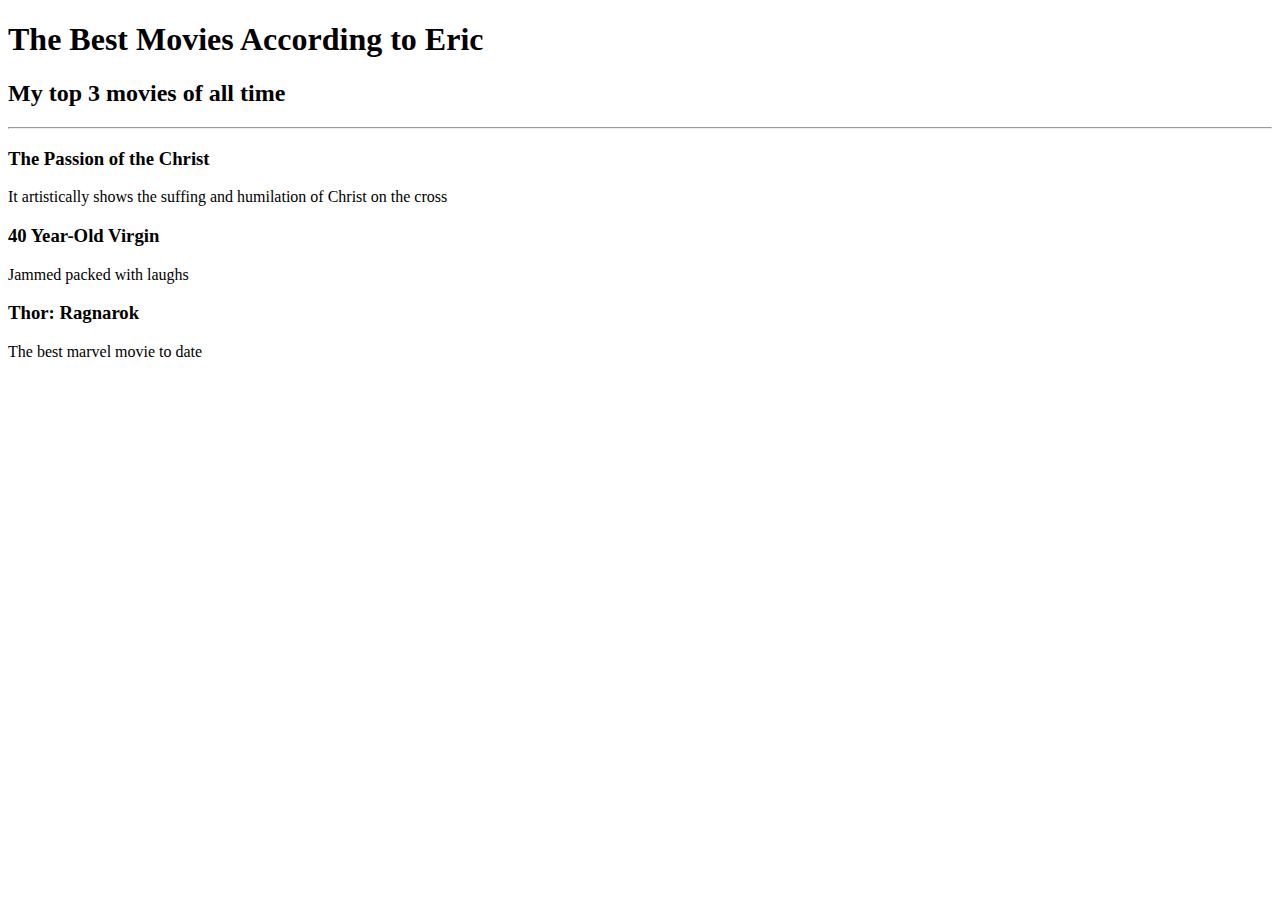
<file: portfolio/Movie Ranking/index.html>
<!DOCTYPE html>
<html lang="en">

<head>
    <meta charset="UTF-8">
    <meta http-equiv="X-UA-Compatible" content="IE=edge">
    <meta name="viewport" content="width=device-width, initial-scale=1.0">
    <title>2.4 Movie Ranking</title>
</head>

<body>
    <h1>The Best Movies According to Eric</h1>
    <h2>My top 3 movies of all time</h2>
    <hr />

    <h3>The Passion of the Christ</h3>
    <p>It artistically shows the suffing and humilation of Christ on the cross</p>

    <h3>40 Year-Old Virgin</h3>
    <p>Jammed packed with laughs</p>

    <h3>Thor: Ragnarok</h3>
    <p>The best marvel movie to date</p>
</body>

</html>
</file>
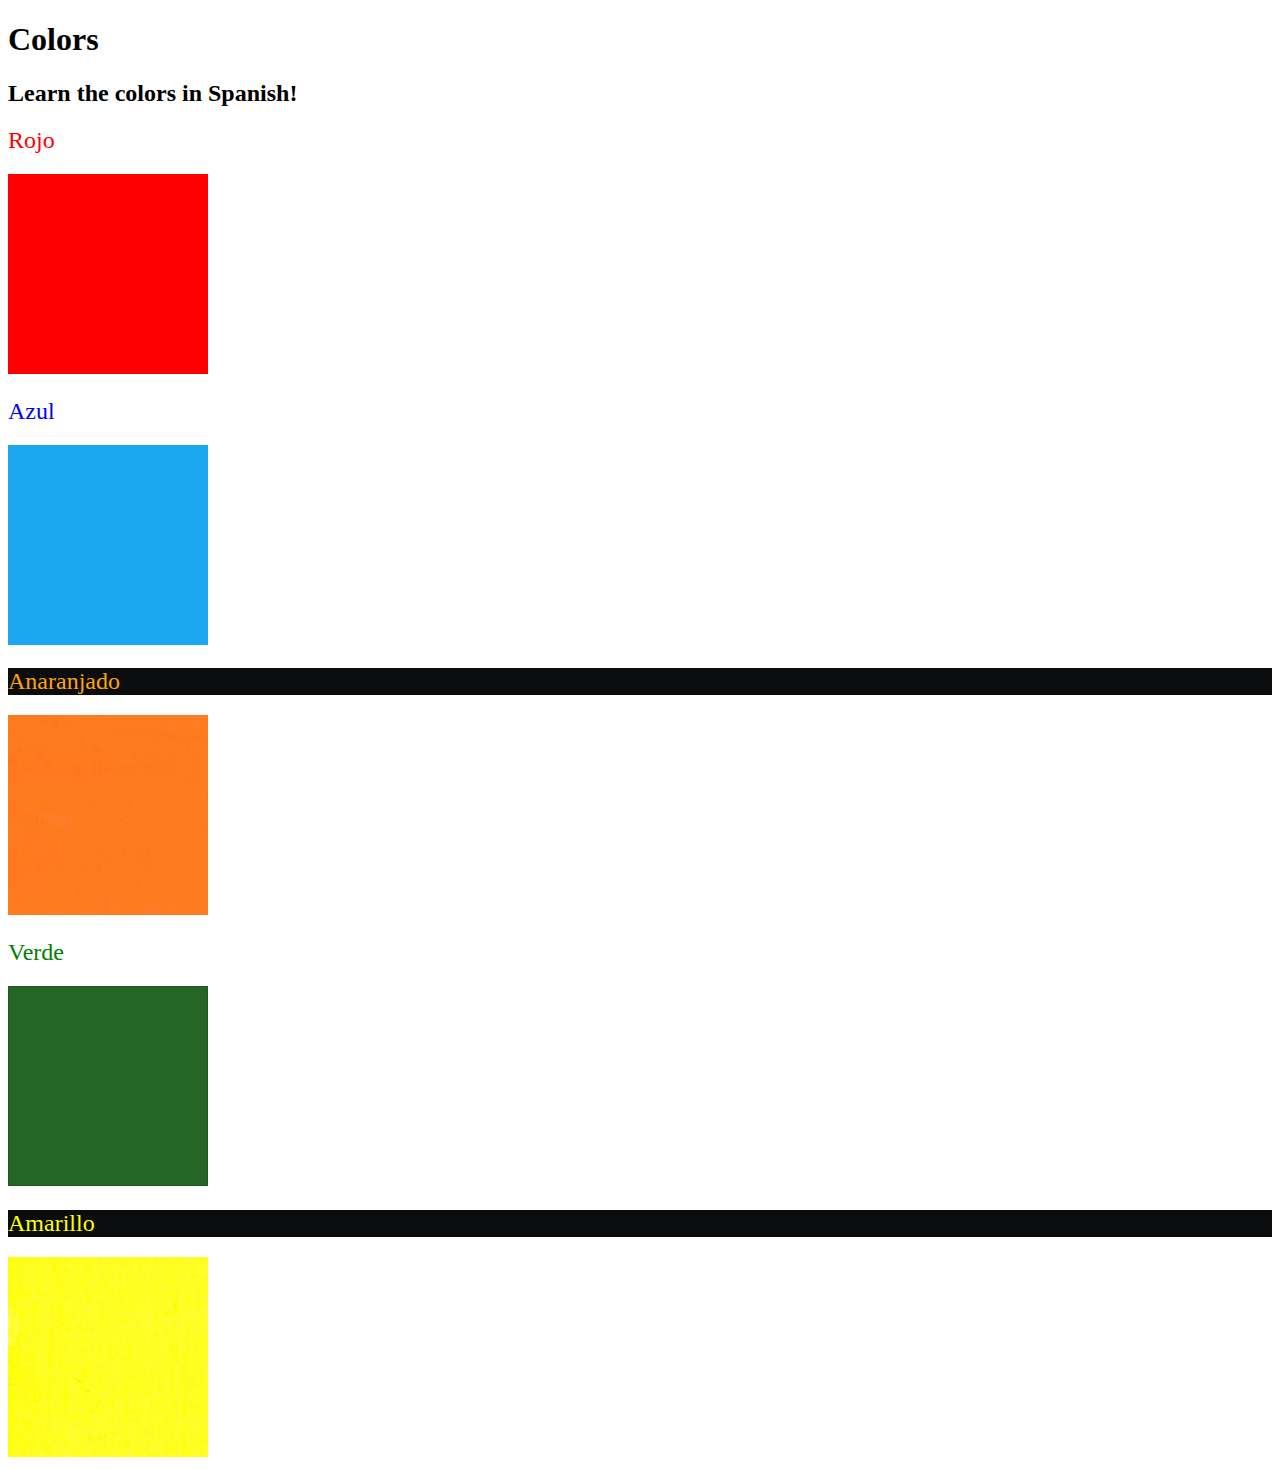
<file: web/Color Vocab Project/index.html>
<!DOCTYPE html>
<html lang="en">

<head>
  <meta charset="UTF-8">
  <title>Spanish Vocabulary</title>
  <link rel="stylesheet" href="./style.css" />
</head>

<body>
  <h1>Colors</h1>
  <h2>Learn the colors in Spanish!</h2>
  <h2 class="color-title" id="red">Rojo</h2>
  <img class="color" src="./assets/images/red.png" alt="red" />

  <h2 class="color-title" id="blue">Azul</h2>
  <img src="./assets/images/blue.png" alt="blue" />

  <h2 class="color-title" id="orange">Anaranjado</h2>
  <img src="./assets/images/orange.png" alt="orange" />

  <h2 class="color-title" id="green">Verde</h2>
  <img src="./assets/images/green.png" alt="green" />

  <h2 class="color-title" id="yellow">Amarillo</h2>
  <img src="./assets/images/yellow.png" alt="yellow" />
</body>

</html>

<!-- 
TODOs
IMPORTANT: You should not need to make ANY CHANGES to index.html
All code should be written in your CSS file.

1. Create a CSS file and incorporate it as an external stylesheet.
2. Use CSS to style each of the color titles to meaning. 
Hint: Use the id to help if you don't know the words in spanish.
3. Use CSS to change all the color titles to have "font-weight: normal;"
4. Use CSS (not HTML) to make all the images 200px heigh and 200px wide. 
Hint: 
https://developer.mozilla.org/en-US/docs/Web/CSS/height
https://developer.mozilla.org/en-US/docs/Web/CSS/width
-->
</file>
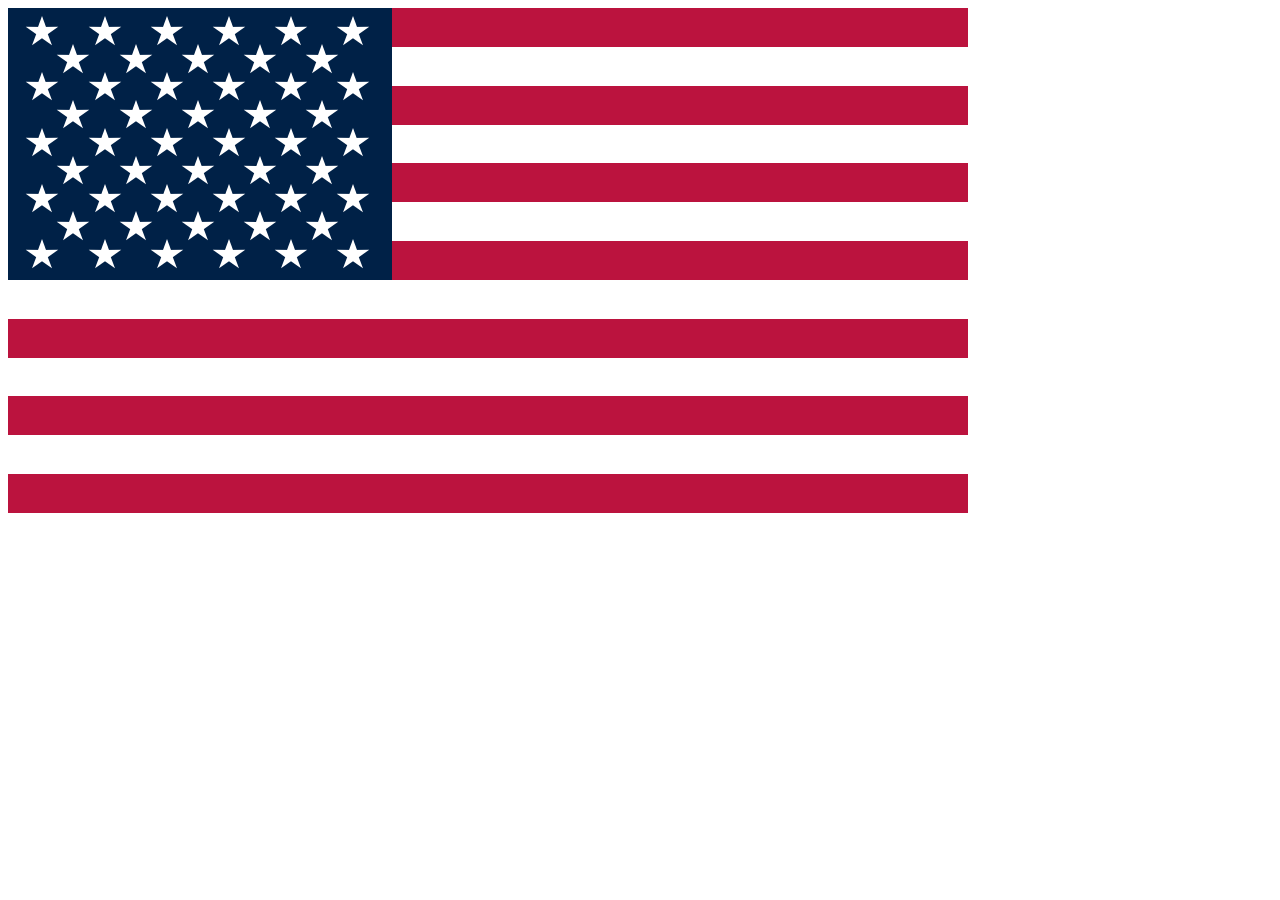
<file: web/CSSFlag/index.html>
<!DOCTYPE html>
<html lang="en">

<head>
    <meta charset="UTF-8">
    <meta name="viewport" content="width=device-width, initial-scale=1.0">
    <title>Old Glory</title>
    <style>
        div {
            margin: 0;
            padding: 0;
        }

        .flag {
            position: relative;
            width: 60rem;
            height: 31.58rem;
            background: blueviolet; /* Will stand out if there are any alignment issues */
        }

        .unionjack {
            position: absolute;
            width: 24rem;
            height: 17.005rem;
            background: #002147; /* Old Glory Blue*/
            z-index: 2;
        }

        .stripe {
            position: relative;
            width: 100%;
            height: 2.4284rem;
            z-index: 1;
        }

        .white {
            background: white;
        }

        .red {
            background: #BB133E; /* Old Glory Red*/
        }

        .empty_space {
            position: relative;
        }

        .grid {
            position: absolute;
            display: grid;
            grid-template-columns: repeat(11, 1.9453rem);
            grid-template-rows: repeat(9, 1.7453rem);
            left: 0.99477rem;
            top: 0.5rem;
            padding: 0;
            margin: 0;
        }

        .star {
            position: relative;

            display: inline-block;
            width: 0;
            height: 0;

            margin-left: .9em;
            margin-right: .9em;
            margin-bottom: 1.2em;

            border-right: .3em solid transparent;
            border-bottom: .7em solid white;
            border-left: .3em solid transparent;

        }

        .star::before,
        .star::after {
            content: '';

            display: block;
            width: 0;
            height: 0;

            position: absolute;
            top: .6em;
            left: -1em;

            border-right: 1em solid transparent;
            border-bottom: .7em solid white;
            border-left: 1em solid transparent;

            transform: rotate(-35deg);
        }

        .star::after {
            transform: rotate(35deg);
        }

    </style>
</head>

<body>

    <div class="flag">
        <div class="unionjack">
            <div class="grid">
                <div class="star"></div>
                <div class="empty_space"></div>
                <div class="star"></div>
                <div class="empty_space"></div>
                <div class="star"></div>
                <div class="empty_space"></div>
                <div class="star"></div>
                <div class="empty_space"></div>
                <div class="star"></div>
                <div class="empty_space"></div>
                <div class="star"></div>
                <div class="empty_space"></div>
                <div class="star"></div>
                <div class="empty_space"></div>
                <div class="star"></div>
                <div class="empty_space"></div>
                <div class="star"></div>
                <div class="empty_space"></div>
                <div class="star"></div>
                <div class="empty_space"></div>
                <div class="star"></div>
                <div class="empty_space"></div>
                <div class="star"></div>
                <div class="empty_space"></div>
                <div class="star"></div>
                <div class="empty_space"></div>
                <div class="star"></div>
                <div class="empty_space"></div>
                <div class="star"></div>
                <div class="empty_space"></div>
                <div class="star"></div>
                <div class="empty_space"></div>
                <div class="star"></div>
                <div class="empty_space"></div>
                <div class="star"></div>
                <div class="empty_space"></div>
                <div class="star"></div>
                <div class="empty_space"></div>
                <div class="star"></div>
                <div class="empty_space"></div>
                <div class="star"></div>
                <div class="empty_space"></div>
                <div class="star"></div>
                <div class="empty_space"></div>
                <div class="star"></div>
                <div class="empty_space"></div>
                <div class="star"></div>
                <div class="empty_space"></div>
                <div class="star"></div>
                <div class="empty_space"></div>
                <div class="star"></div>
                <div class="empty_space"></div>
                <div class="star"></div>
                <div class="empty_space"></div>
                <div class="star"></div>
                <div class="empty_space"></div>
                <div class="star"></div>
                <div class="empty_space"></div>
                <div class="star"></div>
                <div class="empty_space"></div>
                <div class="star"></div>
                <div class="empty_space"></div>
                <div class="star"></div>
                <div class="empty_space"></div>
                <div class="star"></div>
                <div class="empty_space"></div>
                <div class="star"></div>
                <div class="empty_space"></div>
                <div class="star"></div>
                <div class="empty_space"></div>
                <div class="star"></div>
                <div class="empty_space"></div>
                <div class="star"></div>
                <div class="empty_space"></div>
                <div class="star"></div>
                <div class="empty_space"></div>
                <div class="star"></div>
                <div class="empty_space"></div>
                <div class="star"></div>
                <div class="empty_space"></div>
                <div class="star"></div>
                <div class="empty_space"></div>
                <div class="star"></div>
                <div class="empty_space"></div>
                <div class="star"></div>
                <div class="empty_space"></div>
                <div class="star"></div>
                <div class="empty_space"></div>
                <div class="star"></div>
                <div class="empty_space"></div>
                <div class="star"></div>
                <div class="empty_space"></div>
                <div class="star"></div>
                <div class="empty_space"></div>
                <div class="star"></div>
                <div class="empty_space"></div>
                <div class="star"></div>
                <div class="empty_space"></div>
                <div class="star"></div>
            </div>
        </div>
        <div class="stripe red"></div>
        <div class="stripe white"></div>
        <div class="stripe red"></div>
        <div class="stripe white"></div>
        <div class="stripe red"></div>
        <div class="stripe white"></div>
        <div class="stripe red"></div>
        <div class="stripe white"></div>
        <div class="stripe red"></div>
        <div class="stripe white"></div>
        <div class="stripe red"></div>
        <div class="stripe white"></div>
        <div class="stripe red"></div>
    </div>

</body>

</html>
</file>
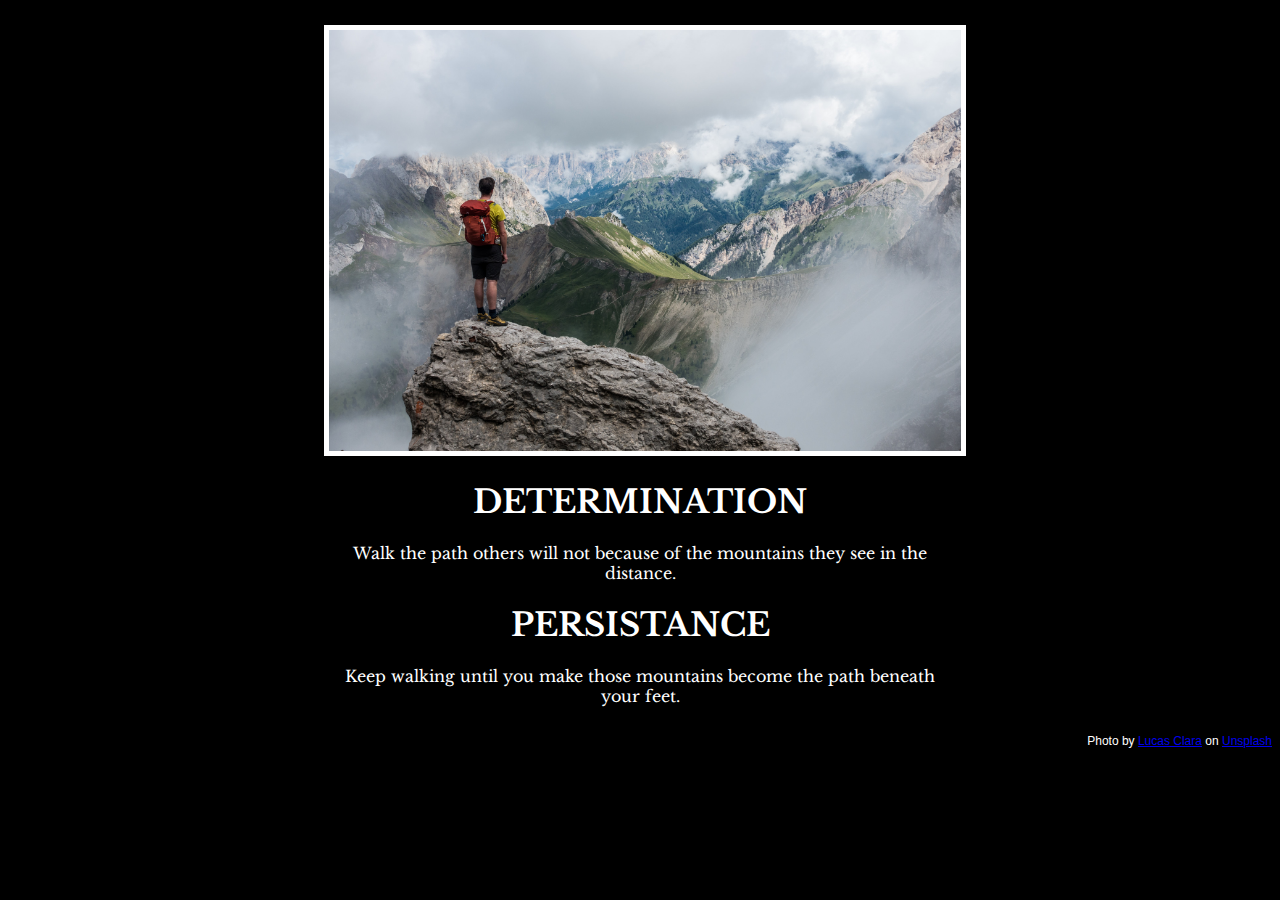
<file: web/MotivationMeme/index.html>
<!DOCTYPE html>
<html lang="en">

<head>
  <meta charset="UTF-8">
  <title>Motovational MEME</title>
  <link href="./style.css" rel="stylesheet">
  <link rel="preconnect" href="https://fonts.googleapis.com">
  <link rel="preconnect" href="https://fonts.gstatic.com" crossorigin>
  <link href="https://fonts.googleapis.com/css2?family=Libre+Baskerville&display=swap" rel="stylesheet">
</head>

<body>
  <div id="meme">
    <img id="insperation" src="assets/images/lucas-clara-hvPB-UCAmmU-unsplash.jpg" alt="determined climber" />
    <h1 class="text statement">Determination</h1>
    <p class="text phrase">Walk the path others will not because of the mountains they see in the distance.</p>
    <p class="text phrase"></p>
    <h1 class="text statement">Persistance</h1>
    <p class="text phrase">Keep walking until you make those mountains become the path beneath your feet.</p>
  </div>

  <div id="footer">
    <footer>
      <p>Photo by <a
          href="https://unsplash.com/@lux17?utm_source=unsplash&utm_medium=referral&utm_content=creditCopyText">Lucas
          Clara</a> on <a
          href="https://unsplash.com/images/nature/mountain?utm_source=unsplash&utm_medium=referral&utm_content=creditCopyText">Unsplash</a>
      </p>
    </footer>
  </div>
</body>

</html>
</file>
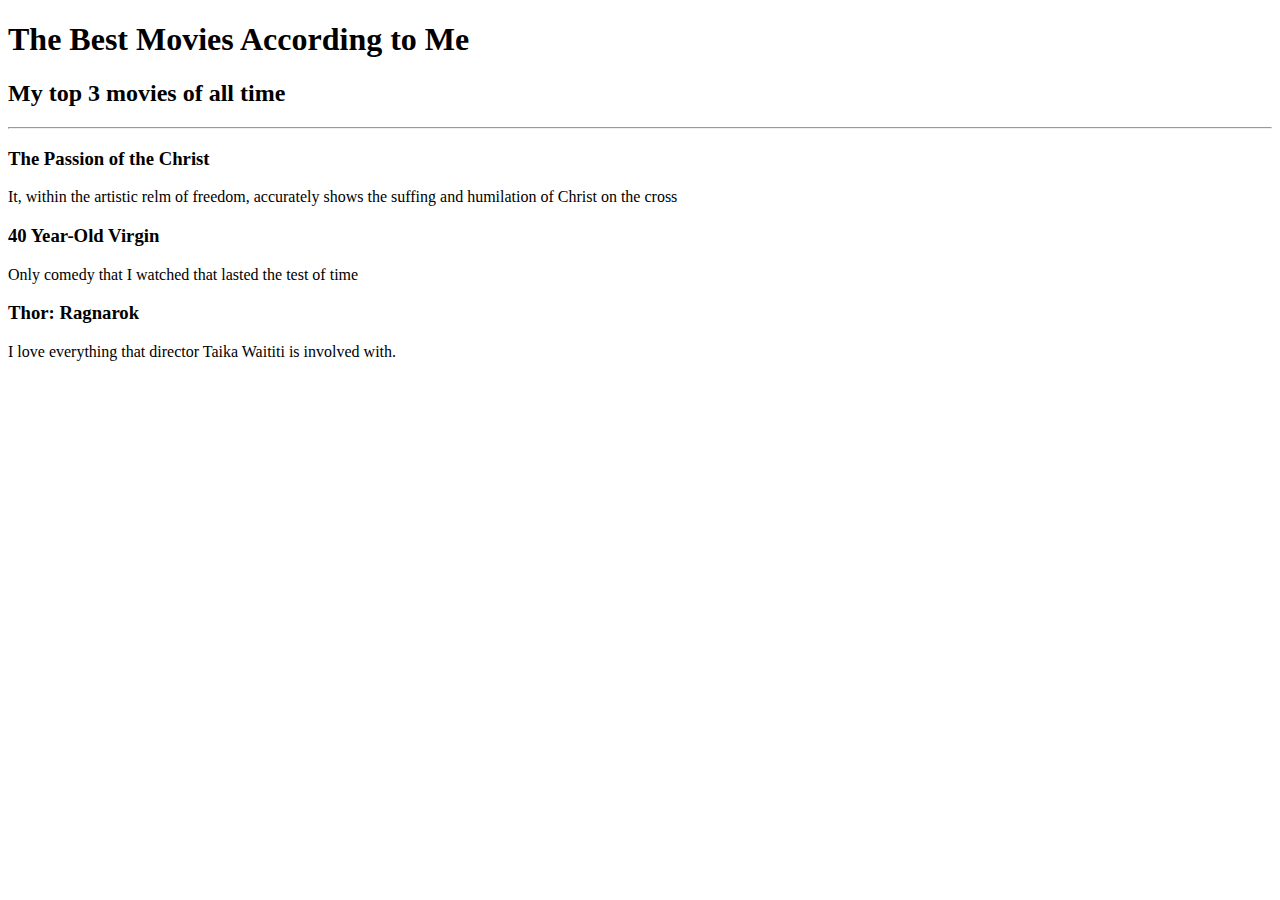
<file: web/Movie Ranking/index.html>
<!DOCTYPE html>
<html lang="en">

<head>
    <meta charset="UTF-8">
    <meta name="viewport" content="width=device-width, initial-scale=1.0">
    <title>Movie Ranking Project</title>
</head>

<body>
    <h1>The Best Movies According to Me</h1>
    <h2>My top 3 movies of all time</h2>
    <hr />

    <h3>The Passion of the Christ</h3>
    <p>It, within the artistic relm of freedom, accurately shows the suffing and humilation of Christ on the cross</p>

    <h3>40 Year-Old Virgin</h3>
    <p>Only comedy that I watched that lasted the test of time</p>

    <h3>Thor: Ragnarok</h3>
    <p>I love everything that director Taika Waititi is involved with.</p>
</body>

</html>
</file>
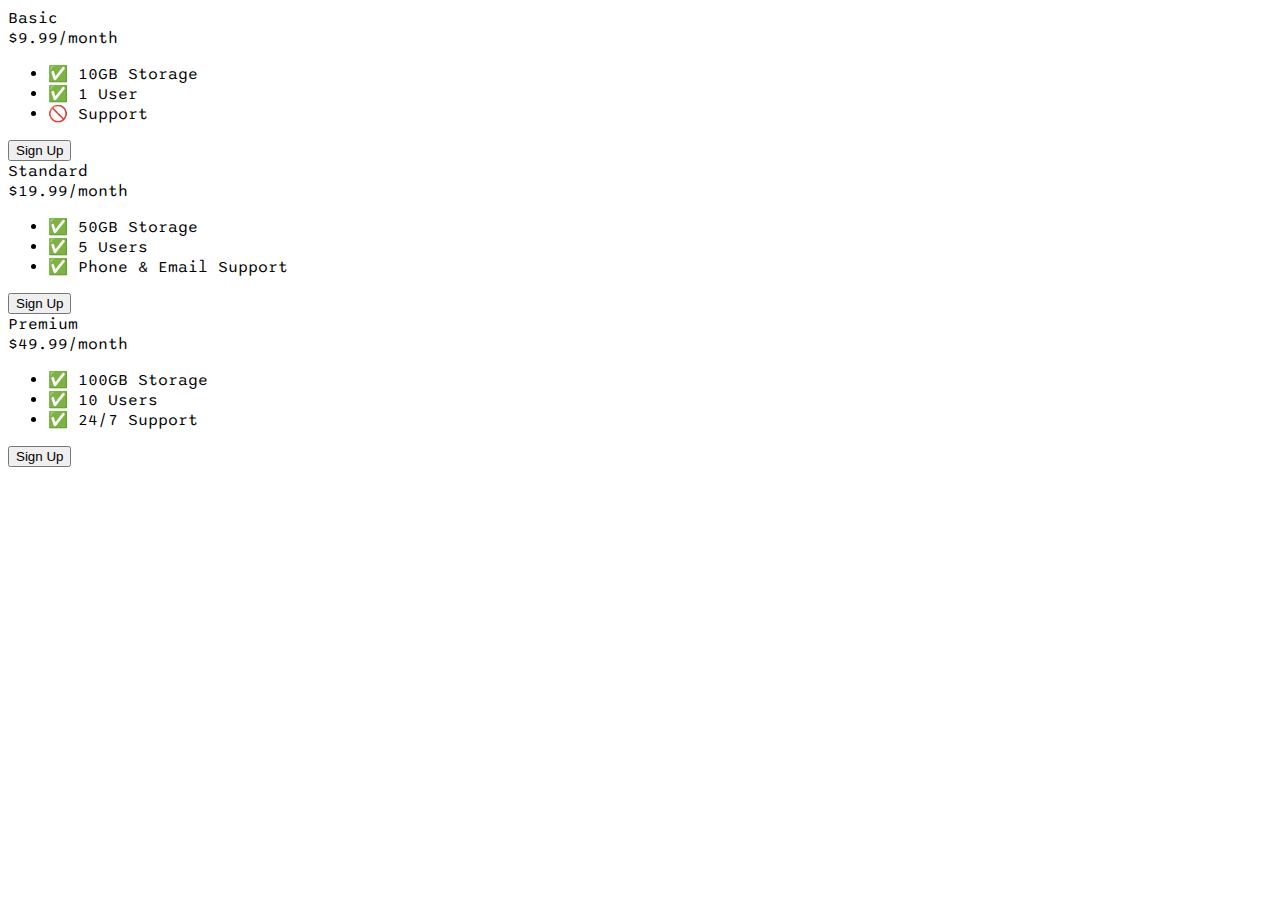
<file: web/PricingTable/index.html>
<!DOCTYPE html>
<html>

<head>
  <title>Flexbox Pricing Table</title>
  <link rel="preconnect" href="https://fonts.googleapis.com">
  <link rel="preconnect" href="https://fonts.gstatic.com" crossorigin>
  <link href="https://fonts.googleapis.com/css2?family=Sono:wght@400;700&display=swap" rel="stylesheet">
  <style>
    body {
      font-family: 'Sono', sans-serif;
    }

    /* Hint: What can you do with a media query and flexbox? */
    @media (max-width: 1250px) {
      
    }
  </style>
</head>

<body>
  <div class="pricing-container">
    <div class="pricing-plan">
      <div class="plan-title">Basic</div>
      <div class="plan-price">$9.99/month</div>
      <ul class="plan-features">
        <li>✅ 10GB Storage</li>
        <li>✅ 1 User</li>
        <li>🚫 Support</li>
      </ul>
      <button class="plan-button">Sign Up</a>
    </div>
    <div class="pricing-plan">
      <div class="plan-title">Standard</div>
      <div class="plan-price">$19.99/month</div>
      <ul class="plan-features">
        <li>✅ 50GB Storage</li>
        <li>✅ 5 Users</li>
        <li>✅ Phone &amp; Email Support</li>
      </ul>
      <button class="plan-button">Sign Up</a>
    </div>
    <div class="pricing-plan">
      <div class="plan-title">Premium</div>
      <div class="plan-price">$49.99/month</div>
      <ul class="plan-features">
        <li>✅ 100GB Storage</li>
        <li>✅ 10 Users</li>
        <li>✅ 24/7 Support</li>
      </ul>
      <button class="plan-button">Sign Up</a>
    </div>
  </div>

</body>

</html>
</file>
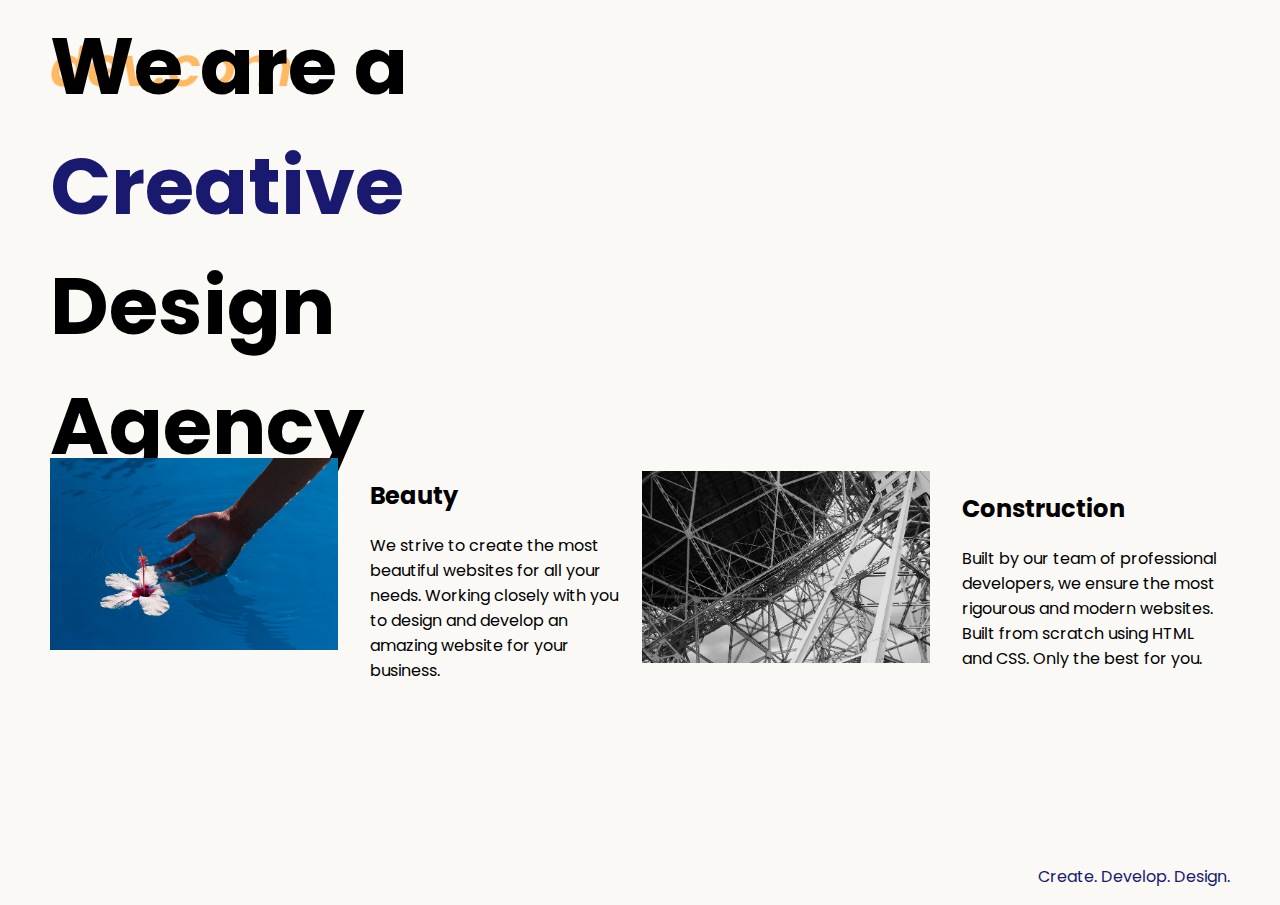
<file: web/WebDesignAgency/index.html>
<!DOCTYPE html>
<html lang="en">

<head>
  <meta charset="UTF-8">
  <meta name="viewport" content="width=device-width, initial-scale=1.0">
  <title>Agency</title>
  <link rel="stylesheet" href="./style.css">
  <link rel="preconnect" href="https://fonts.googleapis.com">
  <link rel="preconnect" href="https://fonts.gstatic.com" crossorigin>
  <link href="https://fonts.googleapis.com/css2?family=Poppins:wght@400;700&display=swap" rel="stylesheet">
</head>

<body>
  <div class="main">
    <img class="logo" src="./assets/images/logo.png" alt="logo">
    <h1>We are a <span class="highlight">Creative</span> Design Agency</h1>
    <div class="left card"><img class="tile-image" src="./assets/images/beautiful.jpg" alt="hand and flower in water">
      <h2 class="card-title">Beauty</h2>
      <p class="card-text">We strive to create the most beautiful websites for all your needs. Working closely with you
        to
        design and
        develop an amazing website for your business.</p>
    </div>

    <div class="right card"><img class="tile-image" src="./assets/images/construction.jpg" alt="metal structure">
      <h2 class="card-title">Construction</h2>
      <p class="card-text">Built by our team of professional developers, we ensure the most rigourous and modern websites. Built from
        scratch using HTML and CSS. Only the best for you.</p>
    </div>

  </div>
  <footer>
    <p>Create. Develop. Design.</p>
  </footer>
</body>

</html>
</file>
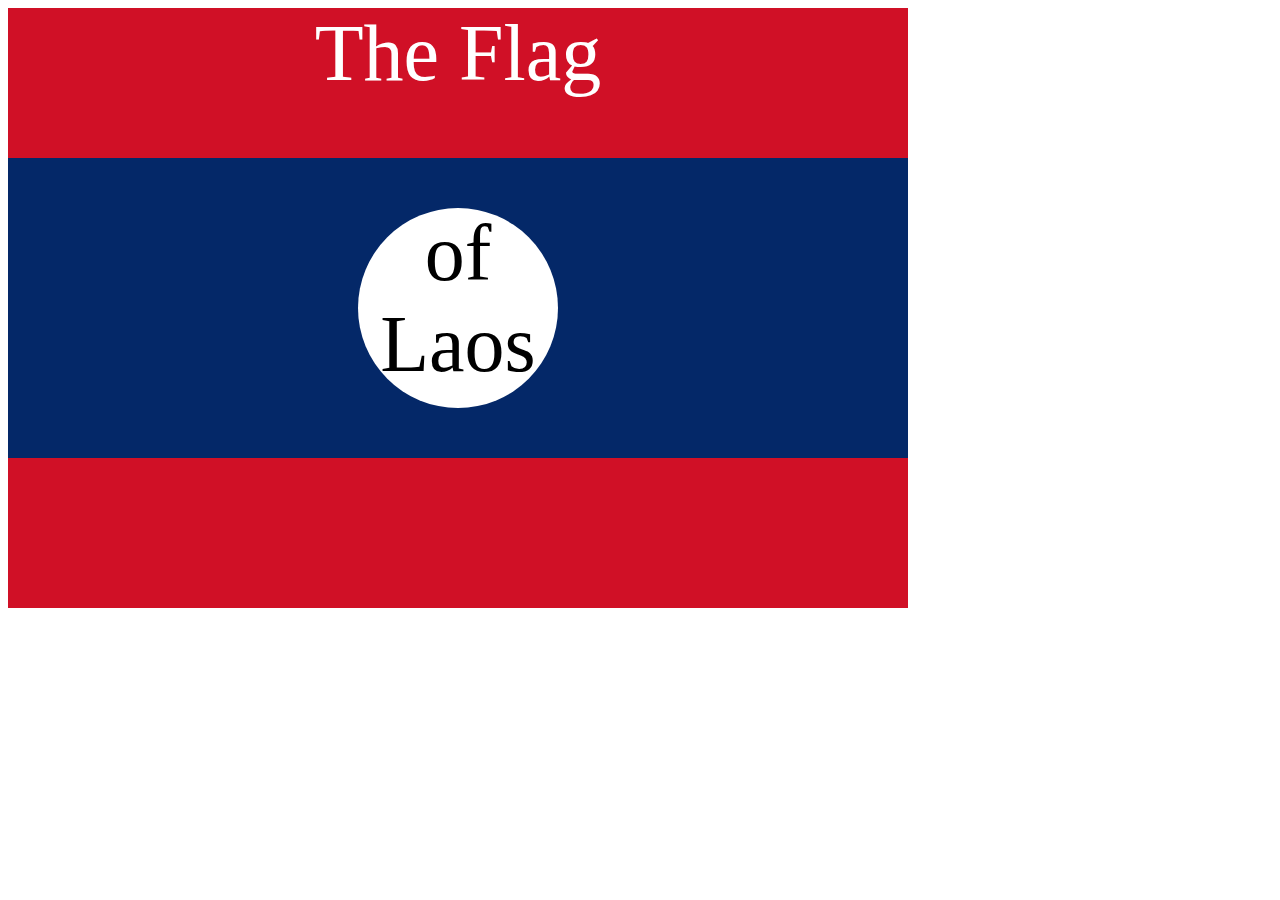
<file: web/CSSFlag/flag-of-laos.html>
<!DOCTYPE html>
<html lang="en">

<head>
  <meta charset="UTF-8">
  <title>CSS Flag Project</title>
  <style>
    /* Write your CSS Code here */

    .flag {
      position: relative;
      background: #d01026;
      width: 900px;
      height: 600px;
    }

    .flag > div {
      position: absolute;
      background: #042868;
      width: 100%;
      height: 300px;
      top: 150px;
    }

    .flag > div div {
      position: relative;
      background: white;
      width: 200px;
      height: 200px;
      border-radius: 50%;
      top: 50px;
      left: 350px;
    }

    p {
      margin: 0;
      padding: 0;
      text-align: center;
      font-size: 5rem;
    }

    .flag>p {
      color: #ffffff;
    }

  </style>
</head>

<!-- 
  IMPORTANT! Do not change any HTML
Don't add any classes/ids/elements 
Use what you know about combining selectors 
and CSS specificity instead.
Hint 1: The flag is 900px by 600px and the circle is 200px by 200px.
Hint 2: You can use CSS inspection to get the colors from
https://appbrewery.github.io/flag-of-laos/
-->

<body>
  <div class="flag">
    <p>The Flag</p>
    <div>
      <div>
        <p>of Laos</p>
      </div>
    </div>
  </div>
</body>

</html>
</file>
<file: web/Color Vocab Project/style.css>
#red {
    color:red;
}

#blue {
    color:blue;
}

#orange {
    color:orange;
    background: #0a0c0e; /* Set the background to #0a0c0e to save my eyes */
}

#green {
    color:green;
}

#yellow {
    color:yellow;
    background-color: #0a0c0e; /* Set the background to #0a0c0e to save my eyes */
}

.color-title {
    font-weight:normal;
}

img {
    height:200px;
    width:200px;
}
</file>
<file: web/MotivationMeme/style.css>
* {
        background: black;
    }

    #meme {
        width: 50%;
        margin-left: 25%;
        margin-top: 2%;
    }

    #meme #insperation {
        align-self: center;
        width: 100%;
        border: 5px solid white;
        margin: 0 auto;
    }

    #meme .text {
        font-family: 'Libre Baskerville', serif;
        color: white;
        text-align: center;
    }

    .statement {
        text-transform: uppercase;
    }

    #footer {
        float: right;
        color: white;
        font-family: sans-serif;
        font-size: .75rem;
    }
</file>
<file: web/WebDesignAgency/style.css>
body {
  font-family: "Poppins", sans-serif;
  margin: 50px 50px 0 50px;
  background-color: #faf9f6;
  display: flex;
  flex-direction: column;
  min-height: 95vh;
}

.main {
  flex: 1;
  display: grid;
  width: 100%;
  height: 100%;
  grid-template-columns: repeat(4, 1fr);
  grid-template-rows: 2rem 20rem auto auto;
  gap: 0.25rem;
  align-items: center;
}

h1 {
  grid-column: span 4;
  font-size: 5rem;
  max-width: 50%;
  margin: 0;
  text-align: left;
}

.highlight {
  color: midnightblue;
}

footer {
  text-align: right;
  color: midnightblue;
  flex-shrink: 0;
  grid-column: span 4;
}

.logo {
  width: 15rem;
  height: auto;
}

.card {
  grid-column: span 2;
}

.tile-image {
  width: 18rem;
  float: left;
  object-fit: contain;
}

.card-title {
  margin-left: 20rem;
}

.card-text {
  margin-left: 20rem;
  max-width: 45%;
}

@media(max-width: 600px) {

  .main {
    flex: 1;
    display: flex;
    flex-direction: column;
    width: 100%;
    height: 100%;
    align-items: flex-start;
  }

  .logo {
    flex: 1;
    width: 7rem;
    margin: 0;
    padding: 0;
  }

  h1 {
    font-size: 4rem;
    text-align: center;
    max-width: 100%;
    margin-top: 2rem;
    margin-bottom: 2rem;
  }

  .card {
    flex: 2;
    margin-bottom: 1rem;
  }
  .tile-image {
    object-fit: cover;
    width: 100%;
    height: 13rem;
    margin-bottom: 1rem;
  }

  .card-title {
    margin-left: 0;
    margin-top: 1rem;
  }

  .card-text {
    margin-left: 0;
    margin-top: 1rem;
    max-width: 100%; 
  }
}
</file>
